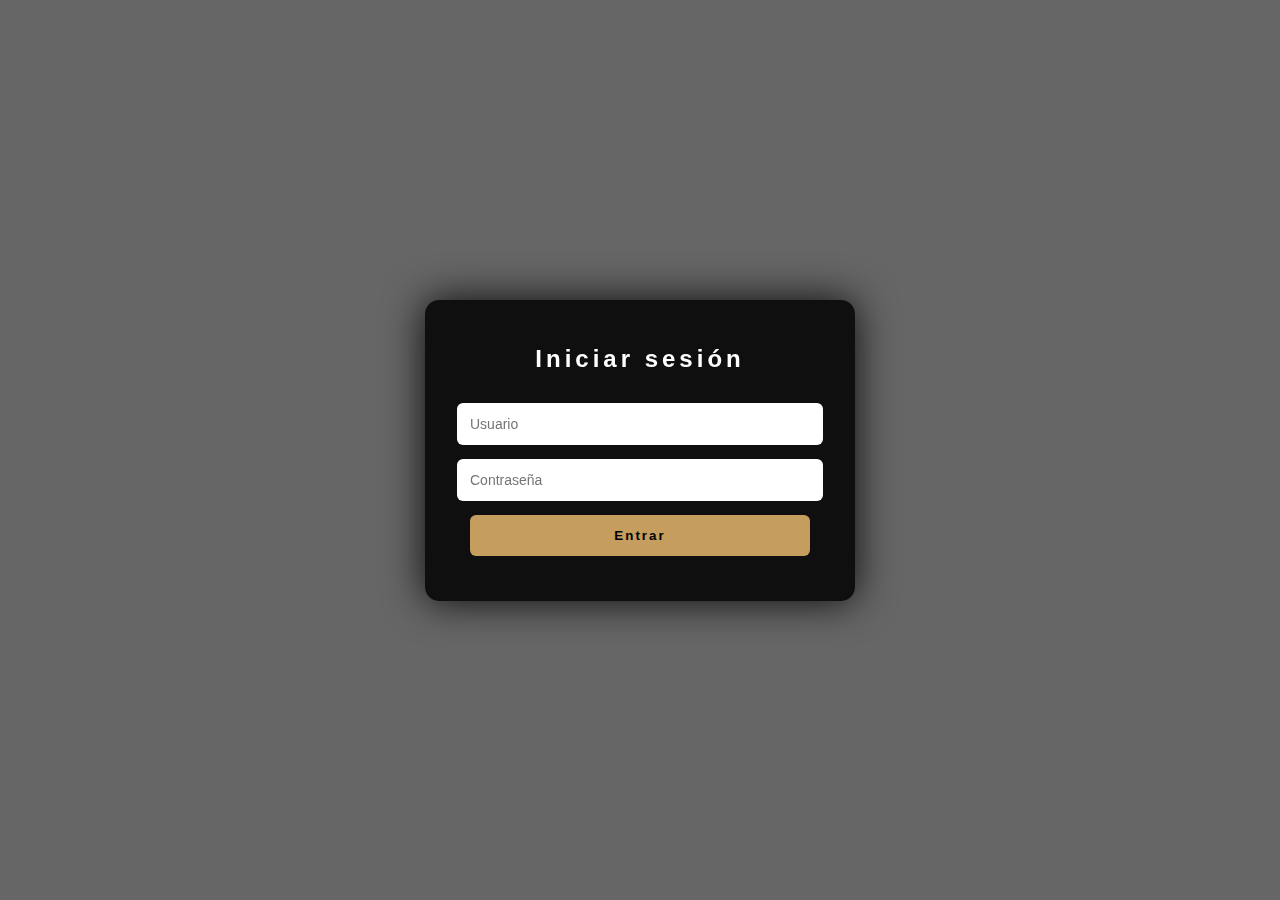
<file: login.html>
<!DOCTYPE html>
<html lang="es">
<head>
    <meta charset="UTF-8">
    <title>Login | BRAKEN</title>
    <meta name="viewport" content="width=device-width, initial-scale=1.0">
    <link rel="stylesheet" href="login.css">
</head>
<body>

<div class="login-container">
    <h2>Iniciar sesión</h2>

    <form action="index.html" method="get" class="login-form">
        <input type="text" placeholder="Usuario">
        <input type="password" placeholder="Contraseña">
        <button type="submit">Entrar</button>
    </form>
</div>


</body>
</html>
</file>
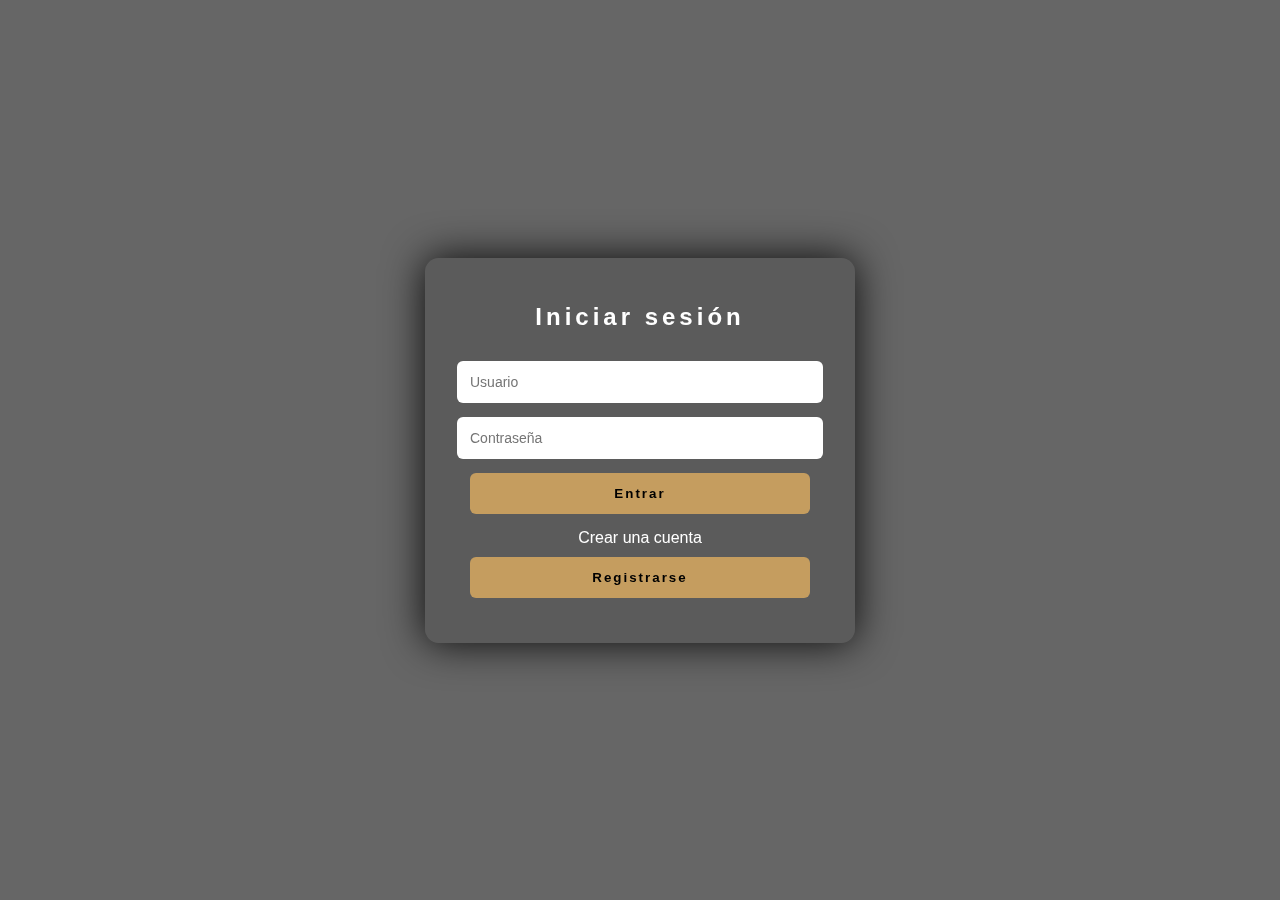
<file: login/login.html>
<!DOCTYPE html>
<html lang="es">
<head>
    <meta charset="UTF-8">
    <title>Login | BRAKEN</title>
    <meta name="viewport" content="width=device-width, initial-scale=1.0">
    <link rel="icon" href="../index/imagenes/logo-removebg-preview.png" type="image/png" sizes="64x64">
    <link rel="stylesheet" href="login.css">
</head>
<body>

<div class="login-container">
    <h2>Iniciar sesión</h2>

    <form action="../index.html" method="get" class="login-form">
        <input type="text" placeholder="Usuario">
        <input type="password" placeholder="Contraseña">
        <button type="submit">Entrar</button>
    </form>
    <p id="Crear">Crear una cuenta</p>
        <form action="../register/register.html" method="get" class="register-form">
        <button type="submit">Registrarse</button>
    </form>
</div>


</body>
</html>
</file>
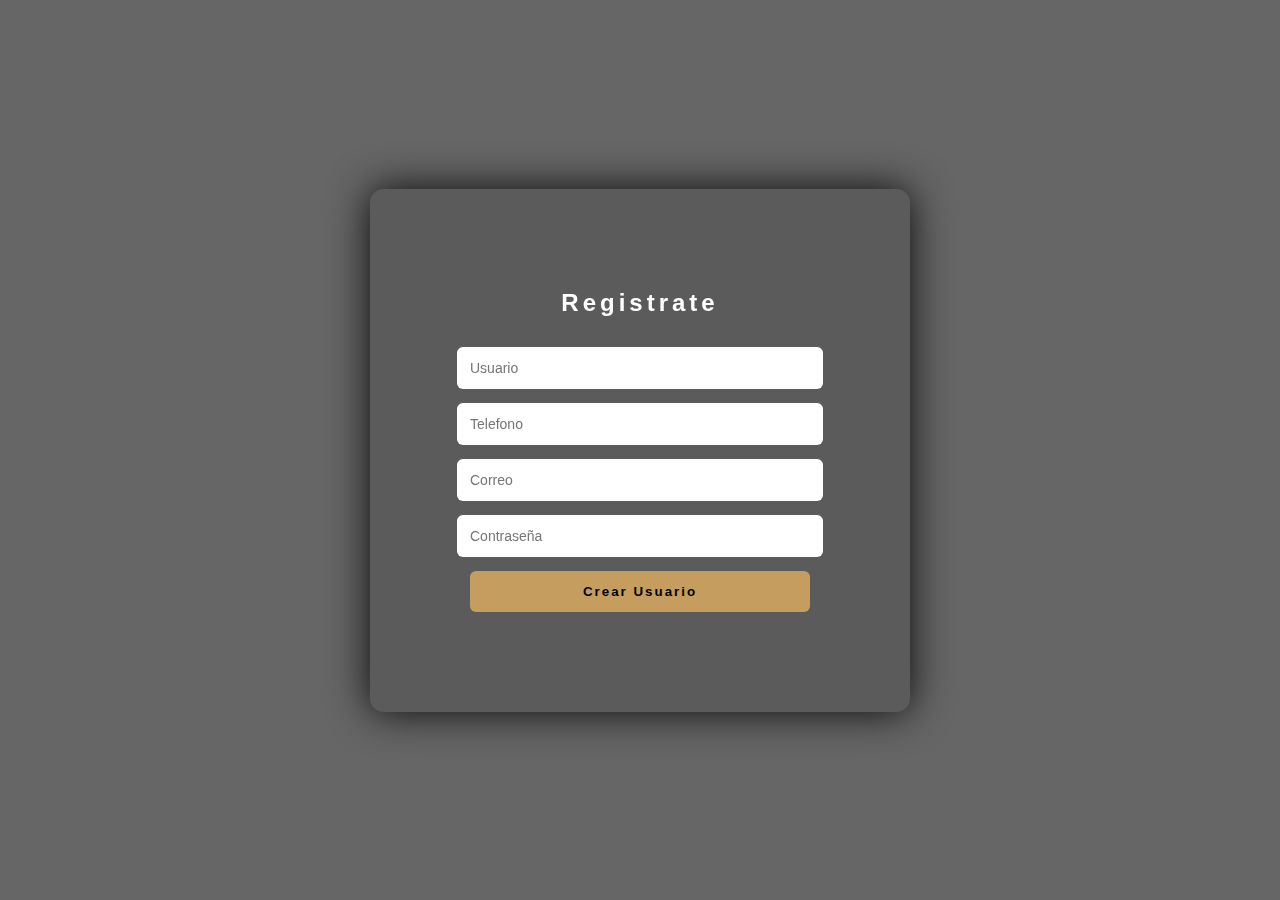
<file: register/register.html>
<!DOCTYPE html>
<html lang="es">
<head>
    <meta charset="UTF-8">
    <title>Register | BRAKEN</title>
    <meta name="viewport" content="width=device-width, initial-scale=1.0">
    <link rel="stylesheet" href="register.css">
    <link rel="icon" href="../index/imagenes/logo-removebg-preview.png" type="image/png">
</head>
<body>

<div class="register-container">
    <h2>Registrate</h2>

    <form action="../index.html" method="get" class="register-form">
        <input type="text" placeholder="Usuario">
        <input type="phone" placeholder="Telefono">
        <input type ="mail" placeholder="Correo">
        <input type="password" placeholder="Contraseña">
        <button type="submit">Crear Usuario</button>
    </form>

</div>


</body>
</html>
</file>
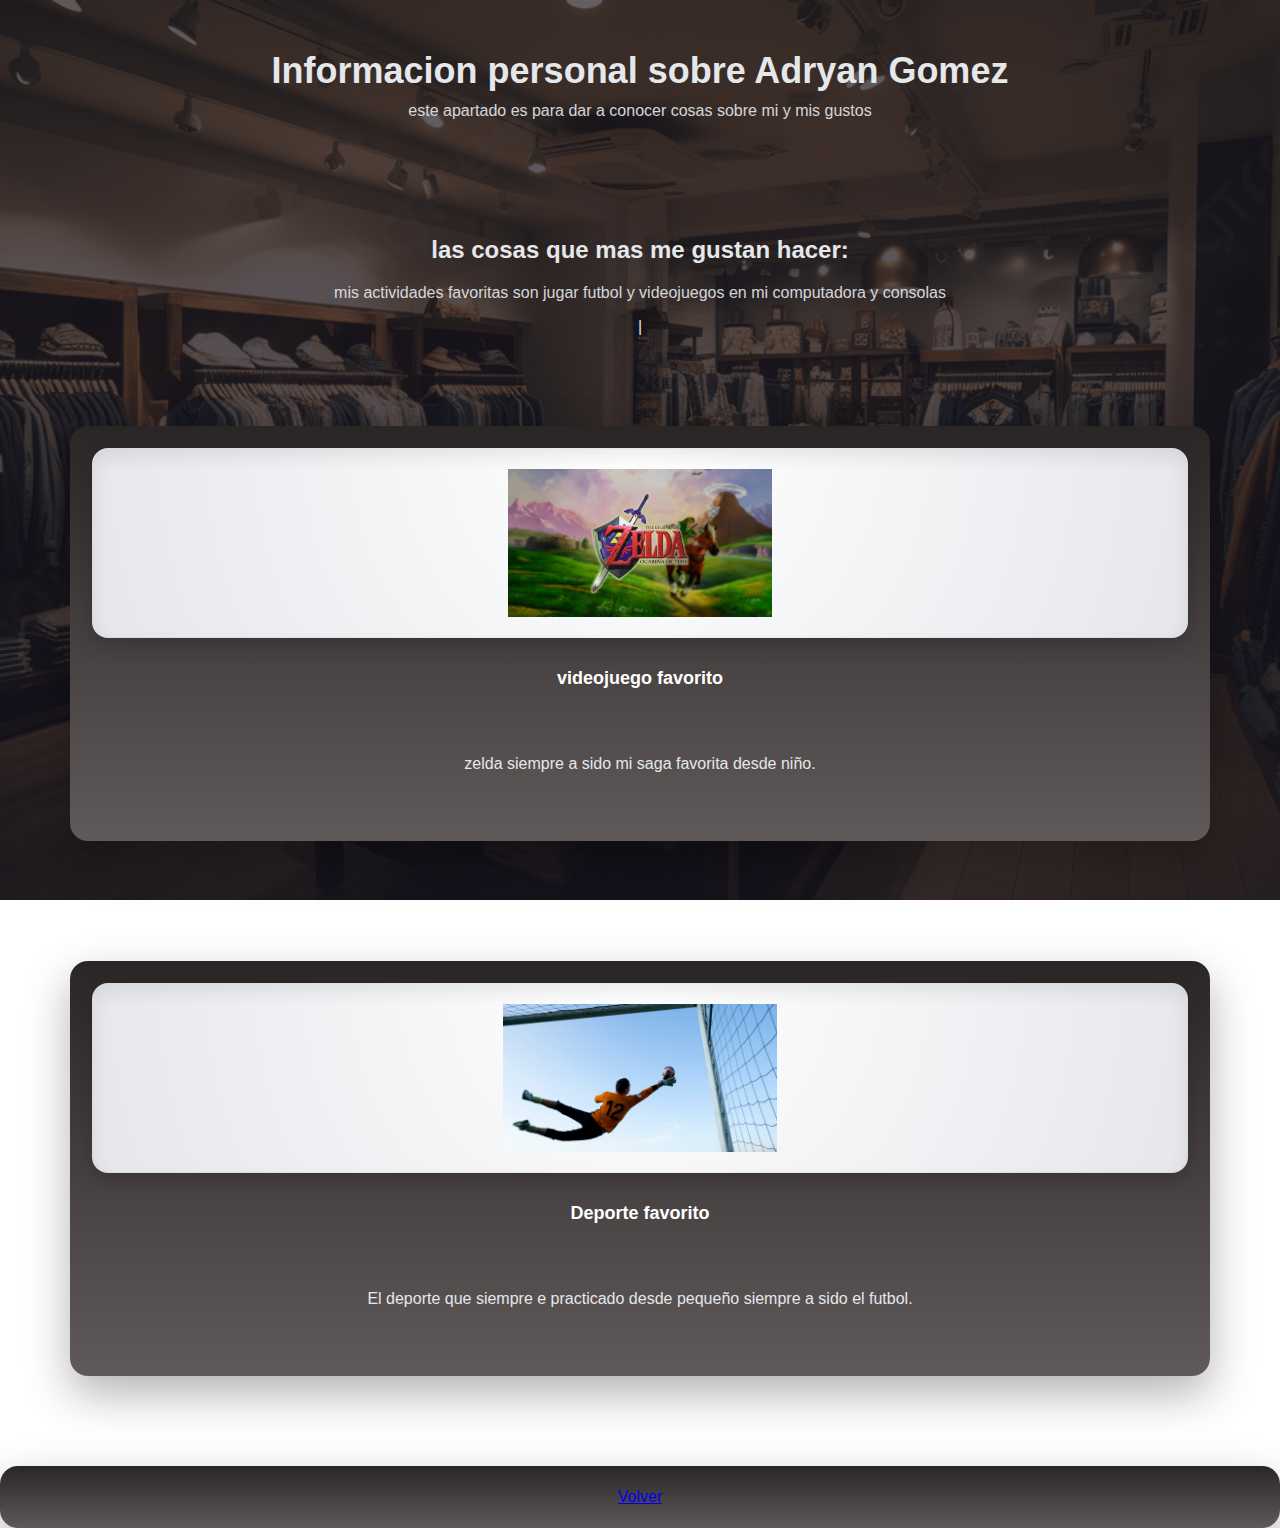
<file: sombreros/adryan.html>
<!DOCTYPE html>
<html lang="es">

<head>
    <meta charset="UTF-8">
    <meta name="viewport" content="width=device-width, initial-scale=1.0">
    <title>informacion personal | BRAKEN</title>

    <link rel="stylesheet" href="sombreros.css">
</head>

<body>

    <section class="hero">
        <h1>Informacion personal sobre Adryan Gomez</h1>
        <p>este apartado es para dar a conocer cosas sobre mi y mis gustos</p>
    </section>

    <section class="hero">
        <h2>las cosas que mas me gustan hacer:</h2>
        <p>mis actividades favoritas son jugar futbol y videojuegos en mi computadora y consolas</p>


        |
    </section>
    <section>
        <main class="contenedor">

            <article class="card">

                <img src="img/juego1.png" alt="videojuego favorito">
                <h3>videojuego favorito</h3>
                <p class="hero">zelda siempre a sido mi saga favorita desde niño.</p>

            </article>
    </section>

<section>
        <main class="contenedor">

            <article class="card">

                <img src="img/deporte1.jpg" alt="deporte favorito">
                <h3>Deporte favorito</h3>
                <p class="hero">El deporte que siempre e practicado desde pequeño siempre a sido el futbol.</p>

            </article>
    </section>

     <section>
         </article>
        <div class="card">
 
            <a href="../sombreros/sombreros.html" class="btn-principal">Volver</a>
        </div>
        </article>
 
    </section>


</body>

</html>
</file>
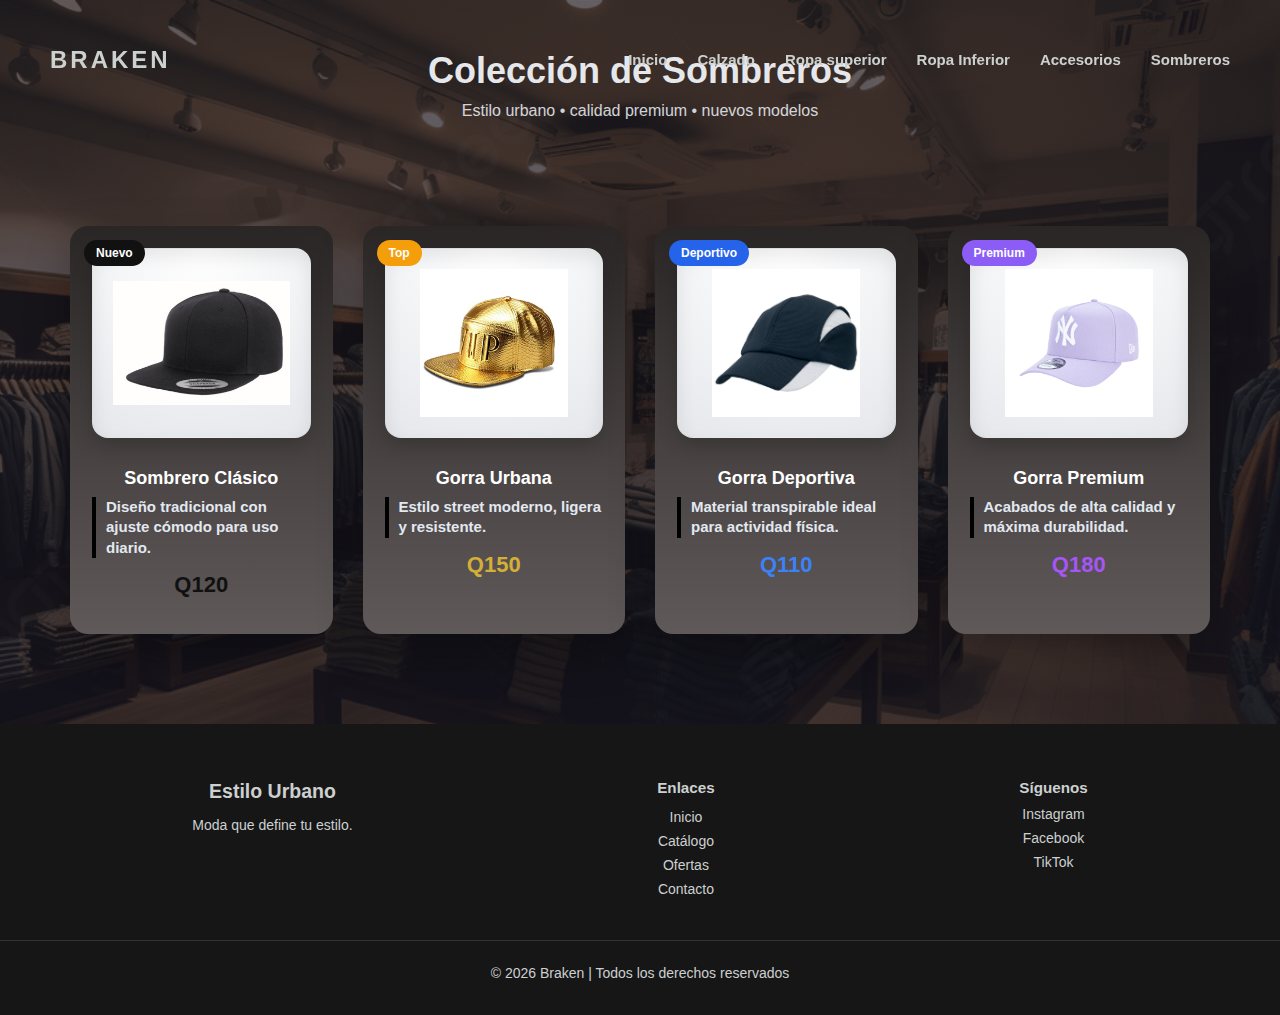
<file: sombreros/sombreros.html>
<!DOCTYPE html>
<html lang="es">

<head>
    <meta charset="UTF-8">
    <meta name="viewport" content="width=device-width, initial-scale=1.0">
    <title>Sombreros | BRAKEN</title>

    <link rel="stylesheet" href="sombreros.css">
</head>

<body>

    <header>
        <div class="nav-container">
            <div class="logo">
                <h1>BRAKEN</h1>
            </div>

            <nav>
                <ul>
                    <li><a href="../index.html">Inicio</a></li>
                    <li><a href="calzado.html" class="active">Calzado</a></li>
                    <li><a href="../camisas/Camisas.html">Ropa superior</a></li>
                    <li><a href="../pantalones/Pantalones.html">Ropa Inferior</a></li>
                    <li><a href="../accesorios/accesorios.html">Accesorios</a></li>
                    <li><a href="../sombreros/sombreros.html">Sombreros</a></li>
                </ul>
            </nav>
        </div>
    </header>


    <section class="hero">
        <h1>Colección de Sombreros</h1>
        <p>Estilo urbano • calidad premium • nuevos modelos</p>
    </section>

    <main class="contenedor">

        <article class="card">
            <span class="badge nuevo">Nuevo</span>
            <img src="img/sombrero1.jpg" alt="Sombrero clásico">
            <h3>Sombrero Clásico</h3>
            <p class="desc">Diseño tradicional con ajuste cómodo para uso diario.</p>
            <div class="precioNegro">Q120</div>
        </article>

        <article class="card">
            <span class="badge top">Top</span>
            <img src="img/sombrero2.jpg" alt="Gorra urbana">
            <h3>Gorra Urbana</h3>
            <p class="desc">Estilo street moderno, ligera y resistente.</p>
            <div class="precioDorado">Q150</div>
        </article>

        <article class="card">
            <span class="badge deportivo">Deportivo</span>
            <img src="img/sombrero3.jpg" alt="Gorra deportiva">
            <h3>Gorra Deportiva</h3>
            <p class="desc">Material transpirable ideal para actividad física.</p>
            <div class="precioAzul">Q110</div>
        </article>

        <article class="card">
            <span class="badge premium">Premium</span>
            <img src="img/sombrero4.jpg" alt="Gorra premium">
            <h3>Gorra Premium</h3>
            <p class="desc">Acabados de alta calidad y máxima durabilidad.</p>
            <div class="precioMorado">Q180</div>

        </article>

    </main>

<footer class="footer">
  <div class="footer-container">

    <div class="footer-brand">
      <h2>Estilo Urbano</h2>
      <p>Moda que define tu estilo.</p>
    </div>

    <div class="footer-links">
      <h3>Enlaces</h3>
      <ul>
        <li><a href="index.html">Inicio</a></li>
        <li><a href="#">Catálogo</a></li>
        <li><a href="#">Ofertas</a></li>
        <li><a href="#">Contacto</a></li>
      </ul>
    </div>

    <div class="footer-social">
      <h3>Síguenos</h3>
      <a href="#">Instagram</a>
      <a href="#">Facebook</a>
      <a href="#">TikTok</a>
    </div>

  </div>

  <div class="footer-bottom">
    <p>© 2026 Braken | Todos los derechos reservados</p>
  </div>
</footer>

</body>

</html>
</file>
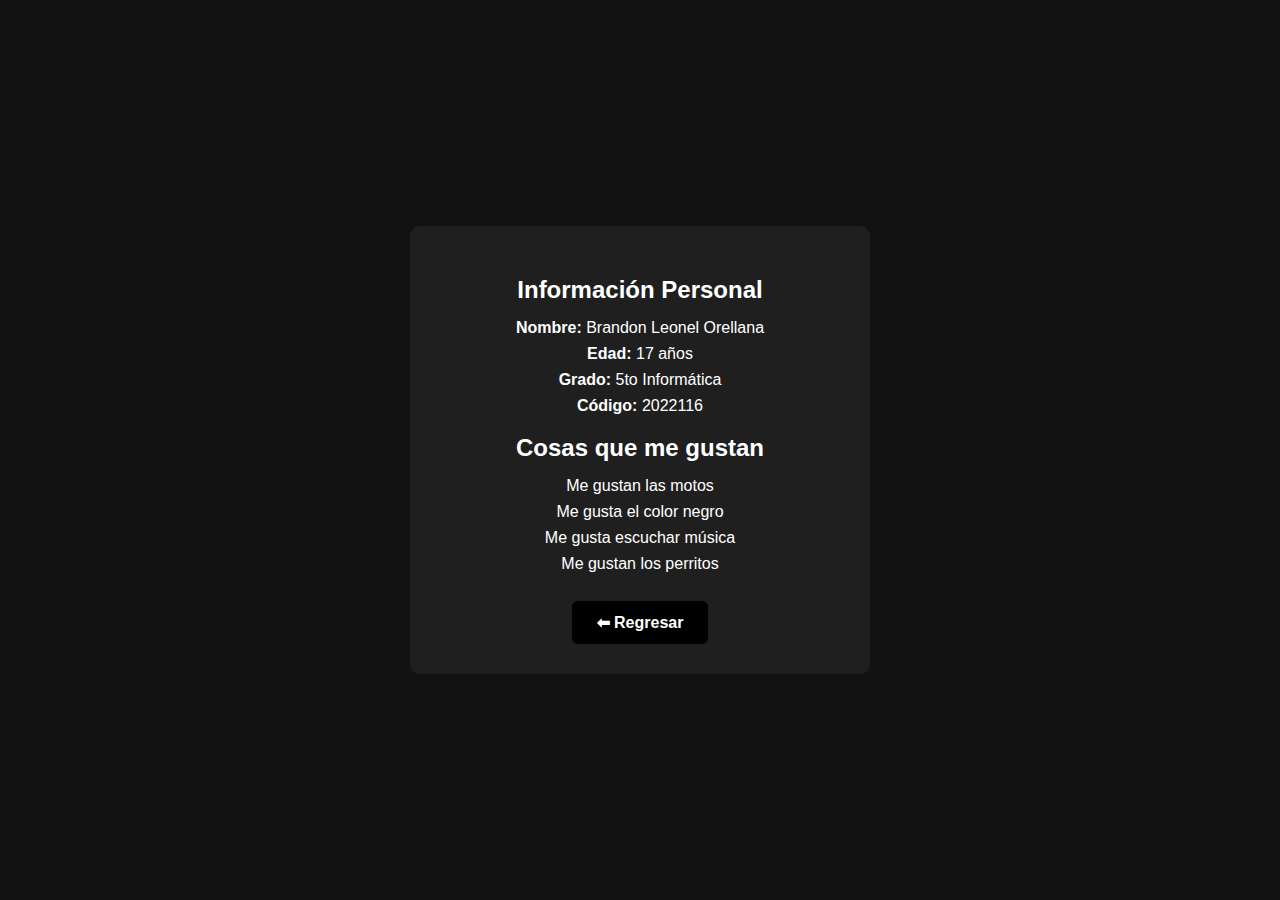
<file: calzado/datos_personales/datos.html>
<!DOCTYPE html>
<html lang="en">
<head>
    <meta charset="UTF-8">
    <meta name="viewport" content="width=device-width, initial-scale=1.0">
    <link rel="stylesheet" href="datos.css">
    <title>Información Personal</title>
</head>
<body>

    <section class="personal">
        <div class="info">
            <h2 class="personal-title">Información Personal</h2>
            <p><strong>Nombre:</strong> Brandon Leonel Orellana</p>
            <p><strong>Edad:</strong> 17 años</p>
            <p><strong>Grado:</strong> 5to Informática</p>
            <p><strong>Código:</strong> 2022116</p>

            <h2 class="gustos-title">Cosas que me gustan</h2>
            <p>Me gustan las motos</p>
            <p>Me gusta el color negro</p>
            <p>Me gusta escuchar música</p>
            <p>Me gustan los perritos</p>

            <a href="../calzado.html" class="btn-regresar">⬅ Regresar</a>
        </div>
    </section>

</body>
</html>
</file>
<file: login.css>
* {
    margin: 0;
    padding: 0;
    font-family: Arial, Helvetica, sans-serif;
}

body {
    height: 100vh;

    /* FONDO VINTAGE */
    background-image: url("https://wallpapers.com/images/featured/moda-en-blanco-y-negro-gdg08311f31doqos.jpg");
    background-size: cover;
    background-position: center;
    background-repeat: no-repeat;

    display: flex;
    justify-content: center;
    align-items: center;
}

/* Cuadrito negro */
body::before {
    content: "";
    position: fixed;
    inset: 0;
    background: rgba(0,0,0,0.6);
    z-index: -1;
}

/* La box del login */
.login-container {
    background: rgba(0,0,0,0.85);
    padding: 45px;
    width: 340px;
    border-radius: 14px;
    box-shadow: 0 0 40px rgba(0,0,0,0.9);
    text-align: center;
}

.login-container h2 {
    color: white;
    margin-bottom: 30px;
    letter-spacing: 4px;
}

/* FORM ALINEADO */
.login-form {
    display: flex;
    flex-direction: column;
    align-items: center;
    gap: 14px;
}

/* INPUTS */
.login-form input {
    width: 100%;
    padding: 13px;
    border: none;
    border-radius: 6px;
    outline: none;
    font-size: 14px;
}

/* BOTÓN */
.login-form button {
    width: 100%;
    padding: 13px;
    border: none;
    border-radius: 6px;
    background: #c59d5f;
    color: black;
    font-weight: bold;
    letter-spacing: 2px;
    cursor: pointer;
    transition: background 0.3s;
}

.login-form button:hover {
    background: #e0b873;
}
</file>
<file: login/login.css>
* {
    margin: 0;
    padding: 0;
    font-family: Arial, Helvetica, sans-serif;
}

body {
    height: 100vh;
    background-image: url("https://wallpapers.com/images/featured/moda-en-blanco-y-negro-gdg08311f31doqos.jpg");
    background-size: cover;
    background-position: center;
    background-repeat: no-repeat;

    display: flex;
    justify-content: center;
    align-items: center;
}

body::before {
    content: "";
    position: fixed;
    inset: 0;
    background: rgba(0,0,0,0.6);
    z-index: -1;
}

.login-container {
    background: rgba(0,0,0,0.10);
    padding: 45px;
    width: 340px;
    border-radius: 14px;
    box-shadow: 0 0 40px rgba(0,0,0,0.9);
    text-align: center;
}

.login-container h2 {
    color: white;
    margin-bottom: 30px;
    letter-spacing: 4px;
}

.login-form {
    display: flex;
    flex-direction: column;
    align-items: center;
    gap: 14px;
}

.login-form input {
    width: 100%;
    padding: 13px;
    border: none;
    border-radius: 6px;
    outline: none;
    font-size: 14px;
}

.login-form button {
    width: 100%;
    padding: 13px;
    border: none;
    border-radius: 6px;
    background: #c59d5f;
    color: black;
    font-weight: bold;
    letter-spacing: 2px;
    cursor: pointer;
    transition: background 0.3s;
}

.login-form button:hover {
    background: #e0b873;
}


.register-form {
    margin-top: 20px;
    display: flex;
    flex-direction: column;
    align-items: center;
    gap: 14px;
}

.register-form button {
    width: 100%;
    padding: 13px;
    border: none;
    border-radius: 6px;
    background: #c59d5f;
    color: black;
    font-weight: bold;
    letter-spacing: 2px;
    cursor: pointer;
    transition: background 0.3s;
}

.register-form button:hover {
    background: #e0b873;
}

#Crear {
    color: white;
    margin-top: 15px;
    margin-bottom: -10px;
    cursor: default;
}
</file>
<file: register/register.css>
* {
    margin: 0;
    padding: 0;
    font-family: Arial, Helvetica, sans-serif;
}

body {
    height: 100vh;
    background-image: url("https://wallpapers.com/images/featured/moda-en-blanco-y-negro-gdg08311f31doqos.jpg");
    background-size: cover;
    background-position: center;
    background-repeat: no-repeat;

    display: flex;
    justify-content: center;
    align-items: center;
}

/* Cuadrito transparente */
body::before {
    content: "";
    position: fixed;
    inset: 0;
    background: rgba(0,0,0,0.6);
    z-index: -1;
}

/* La box del login */
.register-container {
    background: rgba(0,0,0,0.10);
    padding: 100px;
    width: 340px;
    border-radius: 14px;
    box-shadow: 0 0 40px rgba(0,0,0,0.9);
    text-align: center;
}

.register-container h2 {
    color: white;
    margin-bottom: 30px;
    letter-spacing: 4px;
}

.register-form {
    display: flex;
    flex-direction: column;
    align-items: center;
    gap: 14px;
}

.register-form input {
    width: 100%;
    padding: 13px;
    border: none;
    border-radius: 6px;
    outline: none;
    font-size: 14px;
}

.register-form button {
    width: 100%;
    padding: 13px;
    border: none;
    border-radius: 6px;
    background: #c59d5f;
    color: black;
    font-weight: bold;
    letter-spacing: 2px;
    cursor: pointer;
    transition: background 0.3s;
}

.register-form button:hover {
    background: #e0b873;
}
</file>
<file: sombreros/sombreros.css>
* {
    box-sizing: border-box;
}

body {
    margin: 0;
    font-family: 'Segoe UI', Arial, sans-serif;
    background:
        linear-gradient(rgba(20, 20, 30, 0.65), rgba(20, 20, 30, 0.80)),
        url("img/fondo.jpg");
    background-size: cover;
    background-position: center;
    background-attachment: fixed;
}

/* ========== TOPBAR ========== */

header {
            position: fixed;
            top: -120px;
            left: 0;
            width: 100%;
            height: 120px;
            background: rgba(0, 0, 0, 0.0.5);
            color: #ccd0cf;
            transition: top 0.4s ease;
            z-index: 1000;
        }

        body:hover header {
            top: 0;
        }

        .nav-container {
            height: 100%;
            display: flex;
            align-items: center;
            justify-content: space-between;
            padding: 0 50px;
        }

        .logo {
            display: flex;
            align-items: center;
            gap: 15px;
        }

        .logo img {
            width: 200px;
            height: 150px;
        }

        .logo h1 {
            font-size: 24px;
            letter-spacing: 3px;
        }

        nav ul {
            list-style: none;
            display: flex;
            gap: 30px;
        }

        nav ul li a {
            color:#ccd0cf;
            text-decoration: none;
            font-size: 15px;
            font-weight: bold;
            transition: color 0.3s;
        }

        nav ul li a:hover {
            color: #7b7f85;
        }
/* ========== HERO ========== */

.hero {
    text-align: center;
    color: #e5e7eb;
    padding: 50px 20px 30px;
    animation: fadeDown 0.8s ease;
}

.hero h1 {
    margin: 0;
    font-size: 36px;
}

.hero p {
    margin-top: 10px;
    opacity: 0.9;
}

/* ========== GRID ========== */

.contenedor {
    max-width: 1200px;
    margin: 30px auto 60px;
    display: grid;
    grid-template-columns: repeat(auto-fit, minmax(260px, 1fr));
    gap: 30px;
    padding: 30px;
}

/* ========== CARD ========== */

.card {
    background: linear-gradient(180deg, #2b2626, #5f5959);
    border-radius: 18px;
    padding: 22px;
    text-align: center;
    box-shadow: 0 18px 45px rgba(0, 0, 0, 0.30);
    transition: all 0.3s ease;
    position: relative;
    animation: fadeUp 0.7s ease;
}

.card:hover {
    transform: translateY(-12px) scale(1.03);
    box-shadow: 0 25px 60px rgba(0, 0, 0, 0.40);
}

/* ========== IMAGEN PRODUCTO ========== */

.card img {
    width: 100%;
    height: 190px;
    object-fit: contain;
    padding: 20px;
    margin-bottom: 16px;

    background:
        radial-gradient(circle at top, #ffffff, #e5e7eb);
    border-radius: 16px;

    border: 1px solid rgba(0, 0, 0, 0.06);

    box-shadow:
        inset 0 8px 18px rgba(0, 0, 0, 0.08),
        0 8px 20px rgba(0, 0, 0, 0.18);

    transition: all 0.35s ease;
}


.card:hover img {
    transform: scale(1.08);
    box-shadow:
        inset 0 10px 22px rgba(0, 0, 0, 0.10),
        0 12px 28px rgba(0, 0, 0, 0.25);
}

/* ========== TEXTOS ========== */

.card h3 {
    margin: 10px 0 6px;
    color: white;
    font-size: 18px;
}

/* ========== DESCRIPCION ========== */

.desc {
    font-size: 15px;
    font-weight: 600;
    color: #e2e8f0;
    border-left: 4px solid #000000;
    padding-left: 10px;
    margin: 8px 0 14px;
    text-align: left;
    line-height: 1.35;
}

/* ========== PRECIOS ========== */

.precioNegro {
    font-size: 22px;
    font-weight: bold;
    color: #111;
    margin-bottom: 14px;
}

.precioDorado {
    font-size: 22px;
    font-weight: bold;
    color: #d4af37;
    margin-bottom: 14px;
}

.precioAzul {
    font-size: 22px;
    font-weight: bold;
    color: #3b82f6;
    margin-bottom: 14px;
}

.precioMorado {
    font-size: 22px;
    font-weight: bold;
    color: #a855f7;
    margin-bottom: 14px;
}

/* ========== BOTON ========== */

button {
    background: linear-gradient(90deg, #0f172a, #1e293b);
    color: white;
    border: none;
    padding: 10px 18px;
    border-radius: 12px;
    cursor: pointer;
    transition: all 0.25s ease;
    font-weight: bold;
    font-size: 14px;
}

button:hover {
    background: linear-gradient(90deg, #2563eb, #22c55e);
    transform: scale(1.08);
}

/* ========== BADGES ========== */

.badge {
    position: absolute;
    top: 14px;
    left: 14px;
    color: white;
    font-size: 12px;
    padding: 6px 12px;
    border-radius: 999px;
    font-weight: bold;
}

.nuevo {
    background: #111;
}

.top {
    background: #f59e0b;
}

.premium {
    background: #8b5cf6;
}

.deportivo {
    background: #2563eb;
}

/* ========== FOOTER ========== */

.footer {
    text-align: center;
    color: #000000;
    padding: 30px;
    font-size: 13px;
}

/* ========== ANIMACIONES ========== */

@keyframes fadeUp {
    from {
        opacity: 0;
        transform: translateY(25px);
    }

    to {
        opacity: 1;
        transform: translateY(0);
    }
}

@keyframes fadeDown {
    from {
        opacity: 0;
        transform: translateY(-25px);
    }

    to {
        opacity: 1;
        transform: translateY(0);
    }
}

 .footer {
    background-color: #161617;
    color: #ccd0cf;
    padding: 40px 0 20px;
    font-family: Arial, sans-serif;
    }

    .footer-container {
    display: flex;
    justify-content: space-around;
    flex-wrap: wrap;
    max-width: 1200px;
    margin: auto;
    }

    .footer h2, .footer h3 {
    margin-bottom: 10px;
    }

    .footer p {
    font-size: 14px;
    color: #ccd0cf;
    }

    .footer-links ul {
    list-style: none;
    padding: 0;
    }

    .footer-links ul li {
    margin-bottom: 8px;
    }

    .footer a {
    color: #ccd0cf;
    text-decoration: none;
    font-size: 14px;
    }

    .footer a:hover {
    color:#ccd0cf;
    }

    .footer-social a {
    display: block;
    margin-bottom: 8px;
    }

    .footer-bottom {
    text-align: center;
    margin-top: 30px;
    border-top: 1px solid #333;
    padding-top: 10px;
    font-size: 13px;
    color: #ccd0cf;
    }
</file>
<file: calzado/datos_personales/datos.css>
body {
    margin: 0;
    padding: 0;
    font-family: Arial, sans-serif;
    background-color: #121212;
    color: white;
}

.personal {
    display: flex;
    justify-content: center;
    align-items: center;
    min-height: 100vh;
}

.info {
    background-color: #1f1f1f;
    padding: 30px;
    border-radius: 10px;
    width: 90%;
    max-width: 400px;
    text-align: center;
}

.personal-title,
.gustos-title {
    margin-bottom: 15px;
    color: #ffffff;
}

.info p {
    margin: 8px 0;
}

/* Botón regresar */
.btn-regresar {
    display: inline-block;
    margin-top: 20px;
    padding: 12px 25px;
    background-color: black;
    color: white;
    text-decoration: none;
    border-radius: 6px;
    font-weight: bold;
    transition: background-color 0.3s, transform 0.2s;
}

.btn-regresar:hover {
    background-color: #444;
    transform: scale(1.05);
}
</file>
